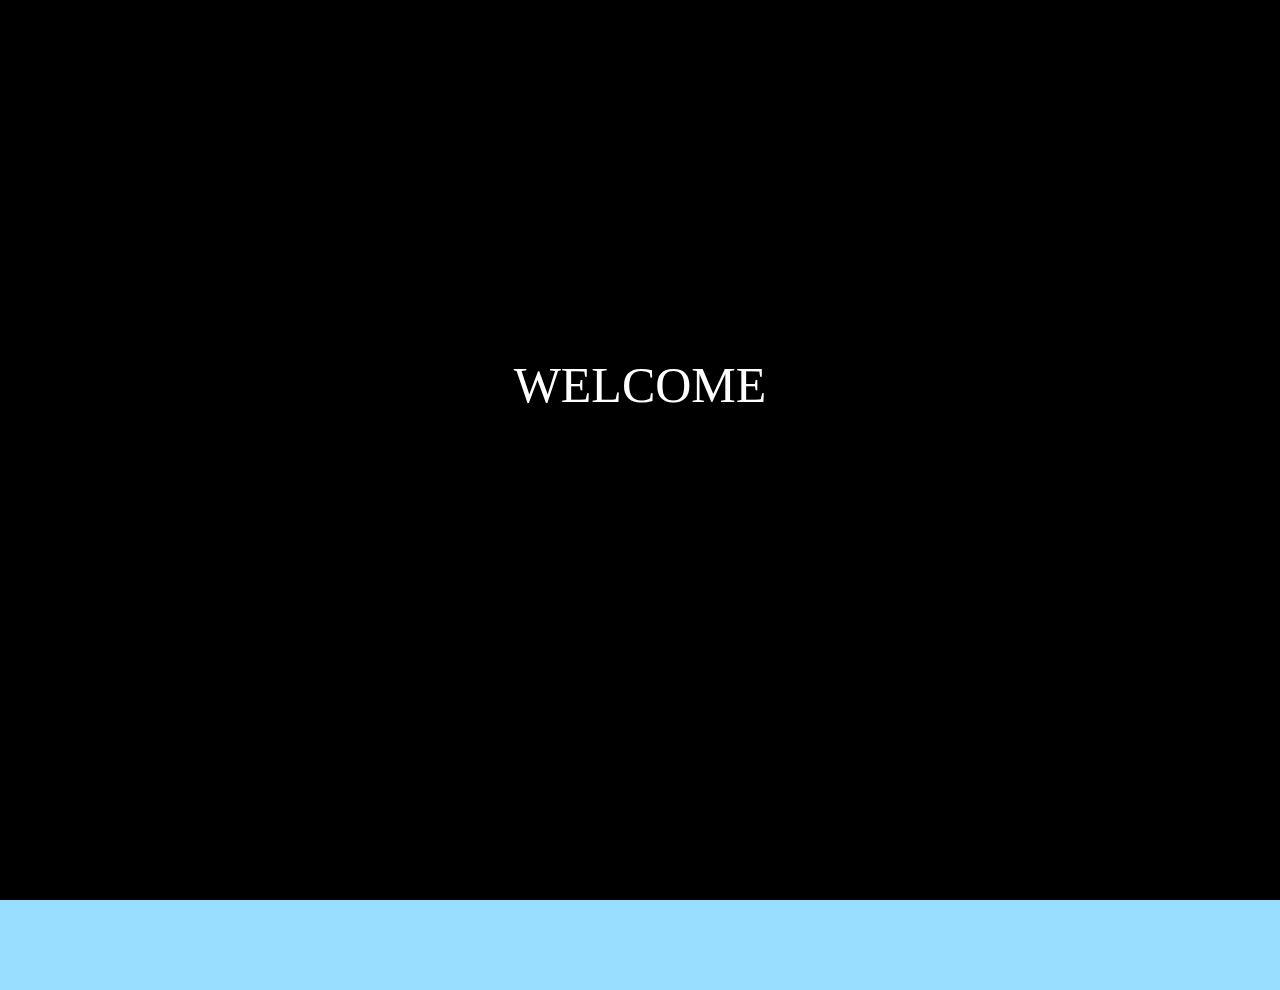
<file: index.html>
<!DOCTYPE html>
<html>
<head>
     <meta content="width=device-width, initial-scale=1, maximum-scale=1, user-scalable=no" name="viewport">
	<title>Toran Bahadur Niroula : Home</title>
	<link rel="stylesheet" href="css/font-awesome.min.css">
	 
<style>
* {
  box-sizing: border-box;
}

[class*="col-"] {
  width: 100%;
}

@media only screen and (min-width: 768px) {
  /* For desktop: */
  .col-1 {width: 8.33%;}
  .col-2 {width: 16.66%;}
  .col-3 {width: 25%;}
  .col-4 {width: 33.33%;}
  .col-5 {width: 41.66%;}
  .col-6 {width: 50%;}
  .col-7 {width: 58.33%;}
  .col-8 {width: 66.66%;}
  .col-9 {width: 75%;}
  .col-10 {width: 83.33%;}
  .col-11 {width: 91.66%;}
  .col-12 {width: 100%;}
}

[class*="col-"] {
  float: left;
  padding: 15px;
  border: 1px solid red;
}

.row::after {
  content: "";
  clear: both;
  display: table;
}

body{
	background-color: #99ddff;
	max-height:100vh;
	max-width:100vw;
	overflow:hidden;
	}
	
#wall{	
	background-image:url("images/R.png");
	background-size:contain;
	background-repeat: no-repeat;
	position: absolute;
	max-width:100%;
	max-height:100%;
	height:100%;
	width:100%;
	left: 0;
	top:10%;
	z-index:90;
	display:block;
	padding:0;
	border:0;
	margin:0;
}

#sun{
	position: relative; 
	top: 5vw; 
	left:5vw; 
	width: 10vw; 
	height: 10vw;
	border-radius: 50%; 
	background-color: red; 
	box-shadow: 0 0 50px 20px red; 
    }
	
.layer{
  background-image:url("images/flakes/depth4/flakes.png");
  background-size:contain;
  background-repeat: no-repeat;
  display:block;
  padding: 0;
  margin: 0;
  position:absolute;
  z-index:100;
  width:50vh;
  height:50vh;
}
.l1{
  top:10px;
  left:10px;
}
.l2{
  top:10px;
  left:50vw;
}




@keyframes welcome {
  0% {
		opacity:1;
  }

  100% {
		opacity:0;
  }
}

.title {
	display: block;
	text-align: center;
	width: 100%;
	position: absolute;
	z-index: 2;
	top: 10%;
	font-size: 18px;
	font-weight: 800;
	line-height: 1em;
	letter-spacing: 0.2em;
	text-transform: uppercase;
	color: white;
}

.line {
	display: block;
	margin: 0 auto;
	width: 60px;
	height: 1px;
	background: white;
	margin-top: 10px;
}
#initial{
	position:fixed;
	left:0;
	top:0;
	color:white;
	display:block;
	background-color:black;
	opacity:1;
	z-index:1000;
	height:100%;
	width:100%;
	padding: 40vh 0 40vh 0;
	text-align:center;
	display:block;
	font-size: 50px;
	line-height: 50px;
	letter-spacing: initial;
	font-weight: 100;
	text-transform: uppercase;
	animation: welcome 3s 0.5s 1 ;
	}

#mySidenav a {
  position: absolute; /* Position them relative to the browser window */
  left: -80px; /* Position them outside of the screen */
  transition: 0.3s; /* Add transition on hover */
  padding: 15px; /* 15px padding */
  width: 100px; /* Set a specific width */
  text-decoration: none; /* Remove underline */
  font-size: 20px; /* Increase font size */
  color: white; /* White text color */
  border-radius: 0 5px 5px 0; /* Rounded corners on the top right and bottom right side */
}

#mySidenav a:hover {
  left:0; /* On mouse-over, make the elements appear as they should */
  z-index:100;
}

/* The about link: 20px from the top with a green background */
#about {
  top: 20px;
  background-color: #04AA6D;
  z-index:100;
}

#blog {
  top: 80px;
  background-color: #2196F3; /* Blue */
  z-index:100;
}

#projects {
  top: 140px;
  background-color: #f44336; /* Red */
  z-index:100;
}

#literature {
  top: 200px;
  background-color: #555 ;/* Light Black */
  z-index:100;
}

.contact {
	display: block;
	width: 100%;
	position: absolute;
	z-index: 2;
	text-align: center;
	bottom: 5%;
	  z-index:100;
}

.contact .icons {
	margin: 0;
	padding: 0;
	margin-bottom: 18px;
	text-align: center;
	list-style: none;
	list-style-type: none;
	  z-index:100;
}

.contact .icons li {
	display: inline-block;
	margin-right: 10px;
	  z-index:100;
}

.contact .icons li:last-of-type { margin-right: 0px; }

.contact .icons li a {
	display: block;
	width: 25px;
	height: 25px;
	opacity: .5;
	-webkit-transition: opacity 0.3s;
	-moz-transition: opacity 0.3s;
	transition: opacity 0.3s;
	color: white;
	font-size: 24px;
	  z-index:100;
}


.contact .icons li a:hover {
	opacity: 1;
	-webkit-transition: opacity 0.3s;
	-moz-transition: opacity 0.3s;
	transition: opacity 0.3s;
}

.contact a.mail {
	text-decoration: none;
	color: white;
	padding-bottom: 8px;
	font-size: 15px;
}

.contact a.mail::after {
	position: absolute;
	top: 100%;
	left: 50%;
	width: 125px;
	margin-left: -60px;
	margin-top: 10px;
	height: 1px;
	background: #666666;
	content: '';
	opacity: 0;
	-webkit-transition: opacity 0.3s, -webkit-transform 0.3s;
	-moz-transition: opacity 0.3s, -moz-transform 0.3s;
	transition: opacity 0.3s, transform 0.3s;
	-webkit-transform: translateY(10px);
	-moz-transform: translateY(10px);
	transform: translateY(10px);
}

.contact a.mail:hover::after, .contact a.mail:focus::after {
	opacity: 1;
	-webkit-transform: translateY(0px);
	-moz-transform: translateY(0px);
	transform: translateY(0px);
}
</style>
</head>
<body>
<div id="initial">WELCOME</div>
<div id="sun"></div>
<div class="title">
	<h2>
		Toran Bahadur Niroula
	</h2>
	<span class="line"></span>
</div>
<div id="wall"></div>
<div id="cloud">
<div class="layer l1"></div>
<div class="layer l2"></div>
<div class="layer l2"></div>
</div>


<div id="mySidenav" class="sidenav">
  <a href="#" id="about">About</a>
  <a href="#" id="blog">Blog</a>
  <a href="#" id="projects">Projects</a>
  <a href="literature/diary.html" id="literature">Literature</a>
  <a href="#" id="gallery">gallery</a>
</div>

<div class="contact">
	<ul class="icons">
		<li>
			<a class="facebook" href="https://www.facebook.com/toranbdrniroula/"><i class="fa fa-facebook"></i></a>
		</li>

		<li>
			<a class="linkedin" href="https://www.linkedin.com/in/toranbdrniroula/"><i class="fa fa-linkedin"></i></a>
		</li>

		<li>
			<a class="github" href="https://github.com/Toran999/"><i class="fa fa-github"></i></a>
		</li>
	</ul>
   
	<a class="mail" href="mailto:niroulasudeep001@gmail.com?subject=Hi%20Toran!">niroulasudeep001@gmail.com</a>
</div>
<script>
setTimeout(hide,3000);
function hide()
{
	document.getElementById("initial").style.display="none";

}
var time=new Date().getHours();
if(time>=18||time<=6){
	var sun=document.getElementById("sun");
	sun.style.backgroundColor="white";
	sun.style.boxShadow="0 0 50px 20px white";
	document.body.style.backgroundColor="#000033";
	document.getElementsByClassName("l1")[0].style.backgroundImage='url("images/flakes/depth4/cloud.png")';
}
</script>

</body>
</html>
</file>
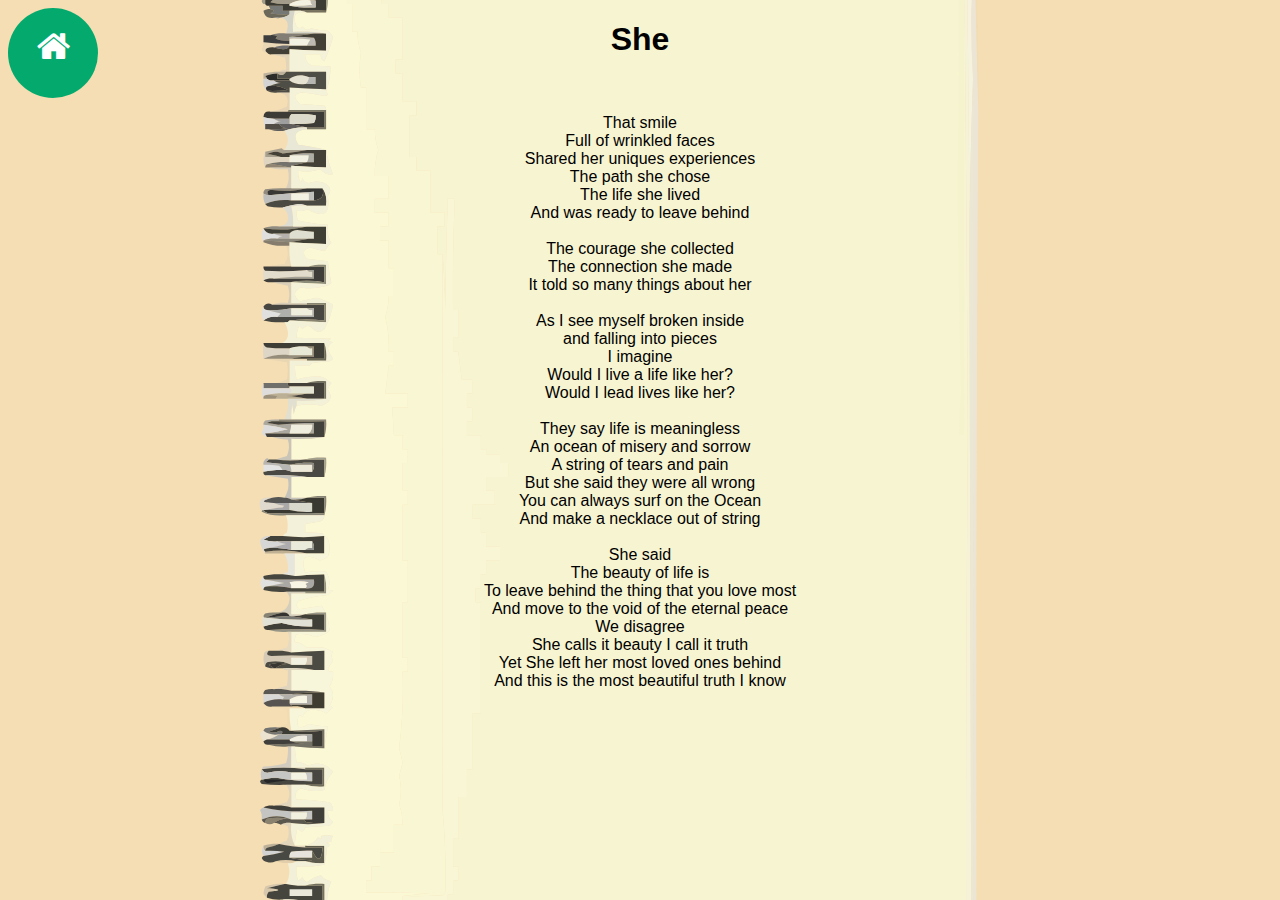
<file: literature/diary.html>
<!DOCTYPE html>
<html>
<head>
	<title>Toran Bahadur Niroula: Literature</title>
	<meta content="max-width=device-width, initial-scale=1, maximum-scale=1, user-scalable=no" name="viewport">
	<link rel="stylesheet" href="../css/font-awesome.min.css"/>
	<style>
		body {
			background-color: #F5DEB3;
			}
		#diary{
			background-image: url('background.svg');
			background-size: cover;
			background-repeat: no-repeat;
			background-position: center center;
			height: 100vh;
			width:100vw;
			margin: 0;
			padding: 0;
			font-family: Arial, sans-serif;
			text-align: center;
			position:absolute;
			left:0;
			top:0;
		}

#icon a {
  float: left; /* Float links side by side */
  text-align: center; /* Center-align text */
  height:6vh;
  width: 6vh; /* Equal width (5 icons with 20% width each = 100%) */
  padding: 2vh; /* Some top and bottom padding */
  margin:0;
  transition: all 0.3s ease; /* Add transition for hover effects */
  color: white; /* White text color */
  font-size: 36px; /* Increased font size */
  border-radius:50%;
  z-index:100;
  position:absolute;
  background-color: #04AA6D
}

#icon a:hover {
  background-color: #000; /* Add a hover color */
}

	</style>
</head>
<body>
<div id="icon">
<a class="active" href="../index.html"><i class="fa fa-home"></i></a>
</div>

<div id="diary">
	<h1>She</h1></hr></br>
	<p>That smile </br>
Full of wrinkled faces</br>
Shared her uniques experiences</br>
The path she chose</br>
The life she lived</br>
And was ready to leave behind</br></br>

The courage she collected </br>
The connection she made</br>
It told so many things about her</br></br>

As I see myself broken inside </br>
and falling into pieces</br>
I imagine </br>
Would I live a life like her?</br>
Would I lead lives like her?</br></br>

They say life is meaningless</br>
An ocean of misery and sorrow</br>
A string of tears and pain </br>
But she said they were all wrong</br> 
You can always surf on the Ocean</br>
And make a necklace out of string</br></br>

She said </br>
The beauty of life is</br>
To leave behind the thing that you love most </br>
And move to the void of the eternal peace</br>
We disagree </br>
She calls it beauty I call it truth</br>
Yet She left her most loved ones behind </br>
And this is the most beautiful truth I know</br></br>
</p>
</diary>
</body>
</html>
</file>
